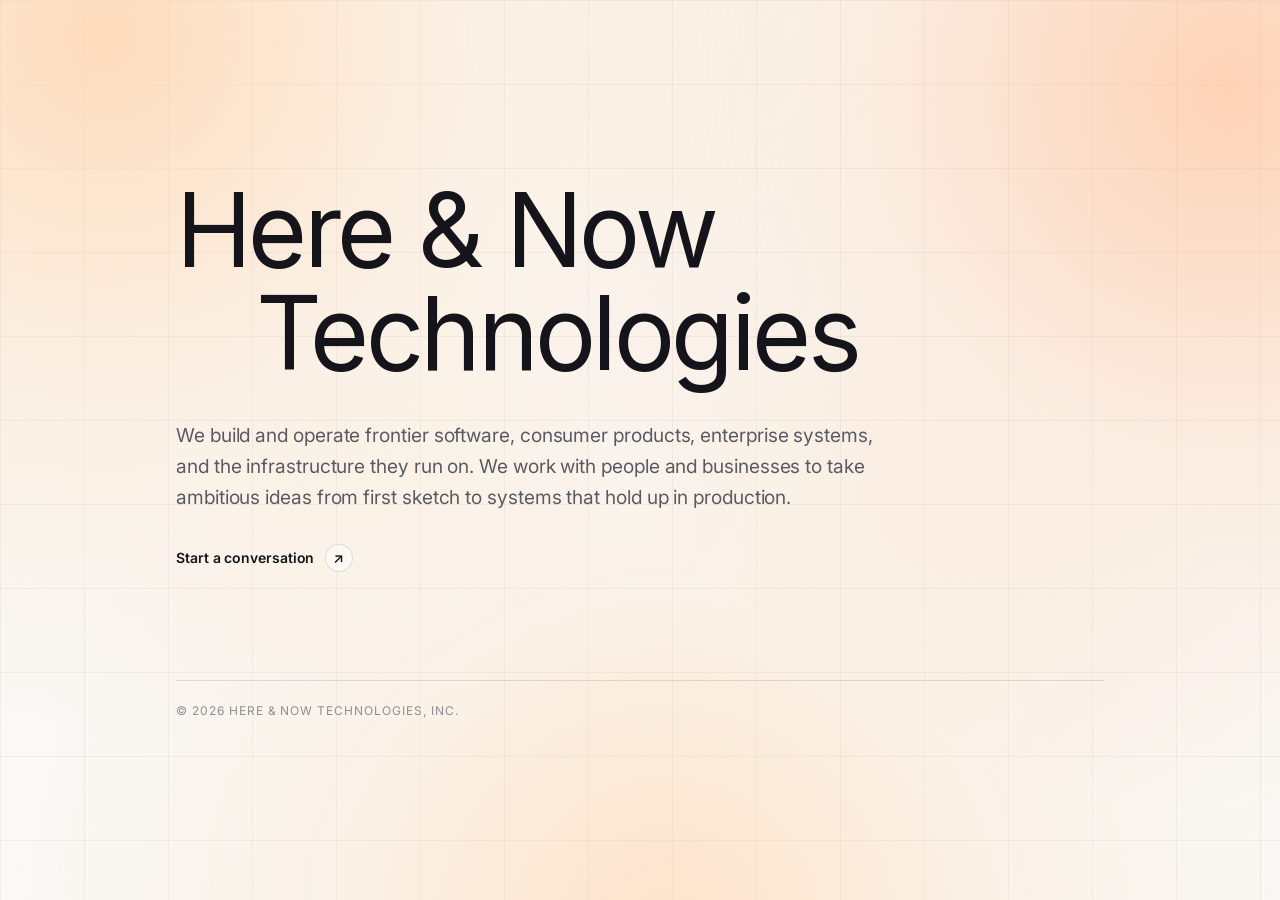
<file: index.html>
<!doctype html>
<html lang="en">
  <head>
    <meta charset="utf-8">
    <meta name="viewport" content="width=device-width, initial-scale=1">
    <meta name="theme-color" content="#faf9f6">

    <title>Here &amp; Now Technologies</title>
    <meta name="description" content="Here &amp; Now Technologies partners with people and businesses to design, build, and launch dependable software, from early concepts to products ready for the real world.">
    <link rel="canonical" href="https://hereandnowtech.com/">

    <meta property="og:title" content="Here &amp; Now Technologies">
    <meta property="og:description" content="Here &amp; Now Technologies partners with people and businesses to design, build, and launch dependable software, from early concepts to products ready for the real world.">
    <meta property="og:url" content="https://hereandnowtech.com/">
    <meta property="og:type" content="website">
    <meta property="og:site_name" content="Here &amp; Now Technologies">

    <link rel="preconnect" href="https://fonts.googleapis.com">
    <link rel="preconnect" href="https://fonts.gstatic.com" crossorigin>
    <link href="https://fonts.googleapis.com/css2?family=Inter:opsz,wght@14..32,300..700&amp;family=Fraunces:opsz,wght@9..144,300..600&amp;display=swap" rel="stylesheet">
    <link rel="stylesheet" href="styles.css">
    <script src="script.js" defer></script>

    <script type="application/ld+json">
      {
        "@context": "https://schema.org",
        "@type": "Organization",
        "name": "Here & Now Technologies, Inc.",
        "legalName": "Here & Now Technologies, Inc.",
        "url": "https://hereandnowtech.com/",
        "email": "team@hereandnowtech.com",
        "address": {
          "@type": "PostalAddress",
          "streetAddress": "16182 Coastal Highway",
          "addressLocality": "Lewes",
          "addressRegion": "DE",
          "postalCode": "19958",
          "addressCountry": "US"
        }
      }
    </script>
  </head>
  <body>
    <main class="landing">
      <div class="landing-inner">
        <section class="landing-intro" aria-labelledby="company-name">
          <h1 class="wordmark" id="company-name">Here &amp; Now <em>Technologies</em></h1>

          <p class="tagline">
            We build and operate frontier software, consumer products, enterprise systems, and the infrastructure they run on. We work with people and businesses to take ambitious ideas from first sketch to systems that hold up in production.
          </p>

          <a class="contact-link" href="mailto:team@hereandnowtech.com">
            Start a conversation <span aria-hidden="true">↗</span>
          </a>
        </section>

        <footer class="landing-footer">
          <span>© <span data-current-year>2026</span> Here &amp; Now Technologies, Inc.</span>
          <nav class="landing-links" aria-label="Legal">
            <!-- <a href="privacy/">Privacy</a> -->
            <!-- <a href="terms/">Terms</a> -->
          </nav>
        </footer>
      </div>
    </main>
  </body>
</html>
</file>
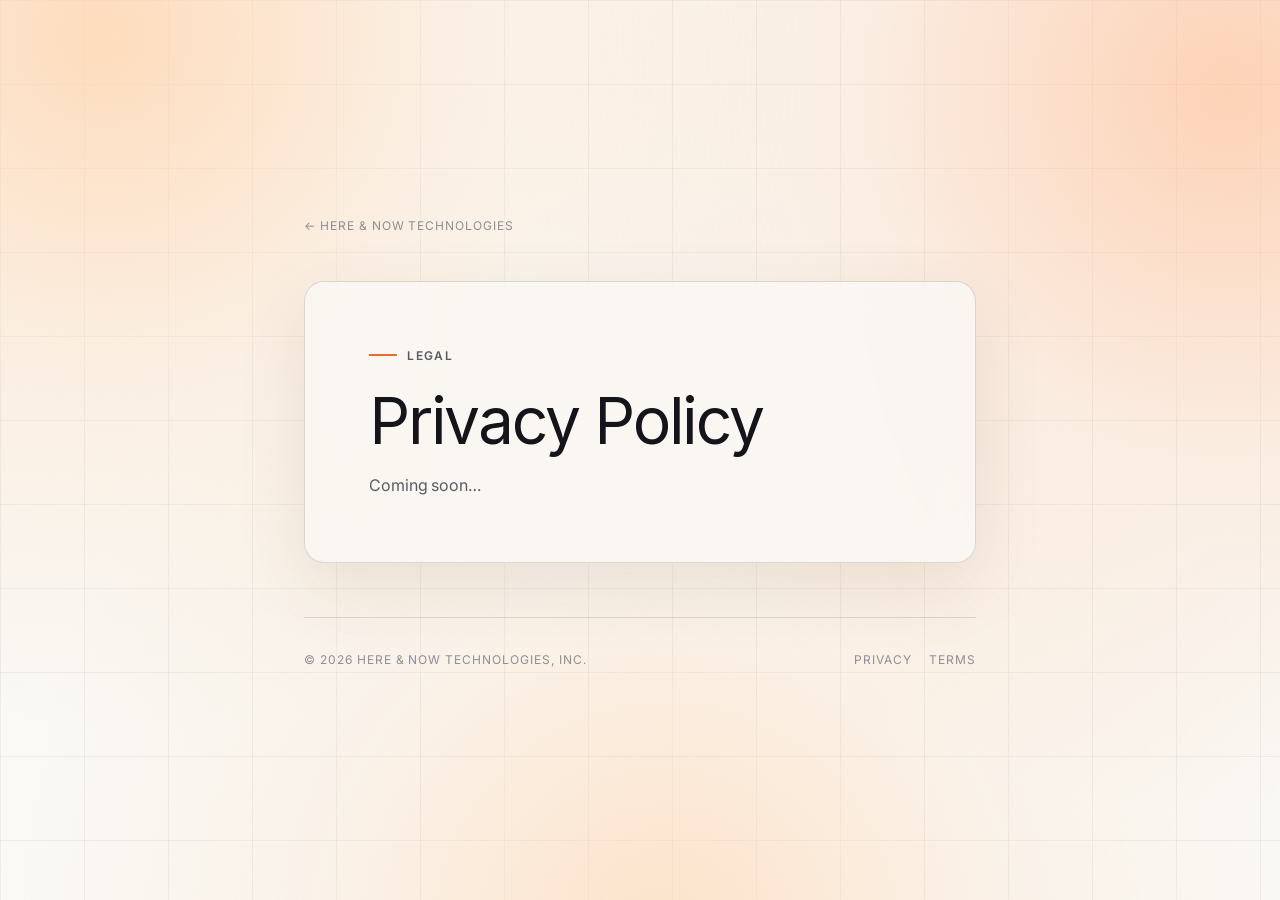
<file: privacy/index.html>
<!doctype html>
<html lang="en">
<head>
  <meta charset="utf-8">
  <meta name="viewport" content="width=device-width, initial-scale=1">
  <meta name="theme-color" content="#faf9f6">
  <title>Privacy Policy · Here &amp; Now Technologies</title>
  <meta name="description" content="Privacy Policy for Here &amp; Now Technologies, Inc.">
  <link rel="preconnect" href="https://fonts.googleapis.com">
  <link rel="preconnect" href="https://fonts.gstatic.com" crossorigin>
  <link href="https://fonts.googleapis.com/css2?family=Inter:opsz,wght@14..32,300..700&amp;family=Fraunces:opsz,wght@9..144,300..600&amp;display=swap" rel="stylesheet">
  <link rel="stylesheet" href="../styles.css">
  <script src="../script.js" defer></script>
</head>
<body>
  <main class="legal legal-placeholder">
    <div class="legal-inner">
      <a class="legal-back" href="../">← Here &amp; Now Technologies</a>
      <section class="placeholder-card">
        <p class="eyebrow"><span aria-hidden="true"></span> Legal</p>
        <h1>Privacy Policy</h1>
        <p>Coming soon…</p>
      </section>
      <footer class="legal-footer">
        <span>© <span data-current-year>2026</span> Here &amp; Now Technologies, Inc.</span>
        <nav class="legal-links" aria-label="Legal">
          <a href="../privacy/">Privacy</a>
          <a href="../terms/">Terms</a>
        </nav>
      </footer>
    </div>
  </main>
</body>
</html>
</file>
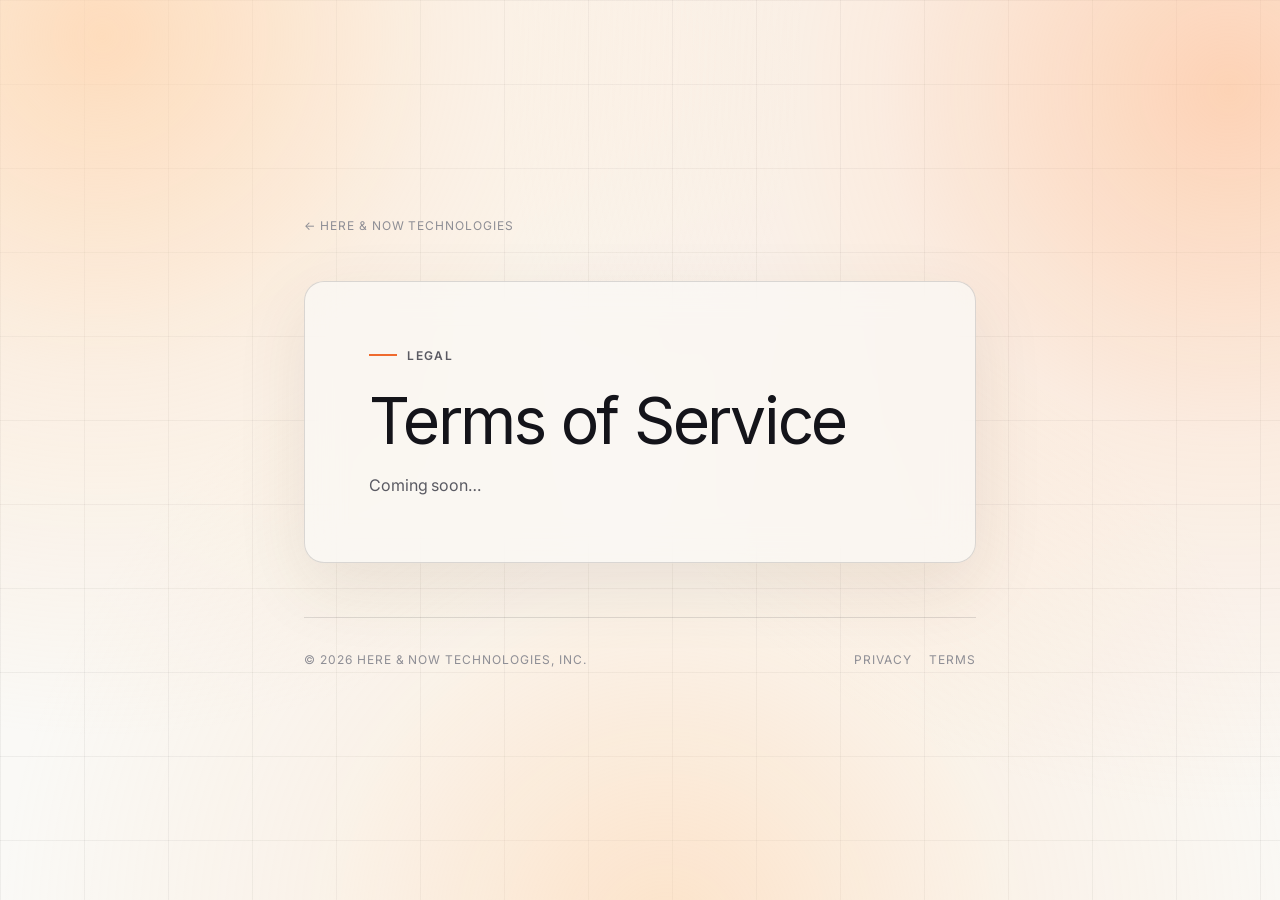
<file: terms/index.html>
<!doctype html>
<html lang="en">
<head>
  <meta charset="utf-8">
  <meta name="viewport" content="width=device-width, initial-scale=1">
  <meta name="theme-color" content="#faf9f6">
  <title>Terms of Service · Here &amp; Now Technologies</title>
  <meta name="description" content="Terms of Service for Here &amp; Now Technologies, Inc.">
  <link rel="preconnect" href="https://fonts.googleapis.com">
  <link rel="preconnect" href="https://fonts.gstatic.com" crossorigin>
  <link href="https://fonts.googleapis.com/css2?family=Inter:opsz,wght@14..32,300..700&amp;family=Fraunces:opsz,wght@9..144,300..600&amp;display=swap" rel="stylesheet">
  <link rel="stylesheet" href="../styles.css">
  <script src="../script.js" defer></script>
</head>
<body>
  <main class="legal legal-placeholder">
    <div class="legal-inner">
      <a class="legal-back" href="../">← Here &amp; Now Technologies</a>
      <section class="placeholder-card">
        <p class="eyebrow"><span aria-hidden="true"></span> Legal</p>
        <h1>Terms of Service</h1>
        <p>Coming soon…</p>
      </section>
      <footer class="legal-footer">
        <span>© <span data-current-year>2026</span> Here &amp; Now Technologies, Inc.</span>
        <nav class="legal-links" aria-label="Legal">
          <a href="../privacy/">Privacy</a>
          <a href="../terms/">Terms</a>
        </nav>
      </footer>
    </div>
  </main>
</body>
</html>
</file>
<file: styles.css>
@font-face {
  font-family: "Tomorrow Inter";
  src: url("fonts/tomorrow-dashboard/inter-latin.woff2") format("woff2");
  font-display: swap;
  font-style: normal;
  font-weight: 400 700;
}

:root {
  --background: #faf9f6;
  --ink: #14141a;
  --muted: #5a5a62;
  --faint: #8e8e95;
  --line: rgb(20 20 26 / 12%);
  --serif: "Fraunces", Georgia, serif;
  --sans: "Inter", system-ui, -apple-system, BlinkMacSystemFont, "Segoe UI", sans-serif;
  --tomorrow-heading: "Tomorrow Inter", Inter, -apple-system, BlinkMacSystemFont, "Segoe UI", sans-serif;
}

*,
*::before,
*::after {
  box-sizing: border-box;
}

html,
body {
  margin: 0;
  min-height: 100%;
  background: var(--background);
  color: var(--ink);
}

html {
  -webkit-text-size-adjust: 100%;
}

body {
  position: relative;
  min-height: 100svh;
  isolation: isolate;
  font-family: var(--sans);
  font-size: 1rem;
  font-weight: 400;
  line-height: 1.6;
  letter-spacing: -0.005em;
  -webkit-font-smoothing: antialiased;
}

body::before,
body::after {
  position: fixed;
  inset: 0;
  z-index: -1;
  pointer-events: none;
  content: "";
}

body::before {
  background-image:
    linear-gradient(rgb(17 17 17 / 5%) 1px, transparent 1px),
    linear-gradient(90deg, rgb(17 17 17 / 5%) 1px, transparent 1px);
  background-size: 84px 84px;
}

body::after {
  background:
    radial-gradient(circle at 8% 4%, rgb(255 210 168 / 74%) 0, rgb(255 210 168 / 25%) 23%, transparent 48%),
    radial-gradient(circle at 96% 10%, rgb(255 185 139 / 60%) 0, rgb(255 185 139 / 20%) 24%, transparent 49%),
    radial-gradient(circle at 52% 104%, rgb(255 205 158 / 50%) 0, rgb(255 205 158 / 15%) 30%, transparent 58%);
}

::selection {
  background: var(--ink);
  color: var(--background);
}

a {
  color: var(--ink);
  text-decoration-color: var(--line);
  text-decoration-thickness: 1px;
  text-underline-offset: 3px;
  transition: text-decoration-color 150ms ease, color 150ms ease;
}

a:hover {
  text-decoration-color: var(--ink);
}

:focus-visible {
  outline: 2px solid var(--ink);
  outline-offset: 3px;
  border-radius: 2px;
}

.landing {
  display: flex;
  align-items: center;
  justify-content: center;
  min-height: 100svh;
  padding: clamp(2rem, 7vh, 5rem) clamp(1.25rem, 7vw, 7rem);
}

.landing-inner {
  display: grid;
  width: 100%;
  max-width: 58rem;
  min-width: 0;
  grid-template-columns: minmax(0, 1fr);
  gap: clamp(4rem, 12vh, 7rem);
}

.landing-intro {
  max-width: 52rem;
  min-width: 0;
}

.eyebrow {
  display: flex;
  align-items: center;
  gap: 0.65rem;
  margin: 0 0 clamp(1.5rem, 4vh, 2.5rem);
  color: var(--muted);
  font-size: 0.75rem;
  font-weight: 600;
  letter-spacing: 0.11em;
  text-transform: uppercase;
}

.eyebrow span {
  width: 1.75rem;
  height: 2px;
  background: #ef6a2e;
}

.wordmark {
  margin: 0;
  color: var(--ink);
  font-family: var(--tomorrow-heading);
  font-size: clamp(3rem, 8vw, 6.5rem);
  font-style: normal;
  font-weight: 400;
  letter-spacing: -0.035em;
  line-height: 1;
}

.wordmark em {
  display: block;
  margin-left: clamp(1.5rem, 7vw, 5rem);
  font-style: inherit;
}

.tagline {
  max-width: 44rem;
  margin: clamp(1.75rem, 4vh, 2.75rem) 0 0;
  color: var(--muted);
  font-size: clamp(1rem, 1.6vw, 1.2rem);
  line-height: 1.6;
}

.contact-link {
  display: inline-flex;
  align-items: center;
  gap: 0.65rem;
  margin-top: 2rem;
  font-size: 0.875rem;
  font-weight: 600;
  text-decoration: none;
}

.contact-link span {
  display: grid;
  width: 1.75rem;
  height: 1.75rem;
  place-items: center;
  border: 1px solid var(--line);
  border-radius: 50%;
  background: rgb(255 255 255 / 48%);
  transition: transform 150ms ease, background 150ms ease;
}

.contact-link:hover span {
  transform: translate(2px, -2px);
  background: rgb(255 255 255 / 82%);
}

.landing-footer {
  display: flex;
  flex-wrap: wrap;
  align-items: baseline;
  justify-content: space-between;
  gap: 0.6rem 1.25rem;
  padding-top: 1.25rem;
  border-top: 1px solid var(--line);
  color: var(--faint);
  font-size: 0.75rem;
  letter-spacing: 0.08em;
  text-transform: uppercase;
}

.landing-links {
  display: flex;
  flex-wrap: wrap;
  gap: 0.25rem 1.1rem;
}

.landing-footer a {
  color: var(--faint);
  text-decoration: none;
}

.landing-footer a:hover {
  color: var(--ink);
}

.legal {
  padding: clamp(2rem, 6vh, 4rem) clamp(1.25rem, 5vw, 2rem) clamp(3rem, 8vh, 5rem);
}

.legal-inner {
  width: 100%;
  max-width: 42rem;
  margin-inline: auto;
}

.legal-placeholder {
  display: grid;
  min-height: 100svh;
  align-items: center;
}

.placeholder-card {
  padding: clamp(2rem, 6vw, 4rem);
  border: 1px solid rgb(20 20 26 / 14%);
  border-radius: 1.25rem;
  box-shadow: 0 24px 70px rgb(91 55 31 / 10%);
  background: rgb(250 249 246 / 72%);
  backdrop-filter: blur(18px);
}

.placeholder-card .eyebrow {
  margin-bottom: 1.5rem;
}

.placeholder-card h1 {
  margin: 0;
  font-family: var(--tomorrow-heading);
  font-size: clamp(2.5rem, 7vw, 4rem);
  font-style: normal;
  font-weight: 400;
  letter-spacing: -0.035em;
  line-height: 1;
}

.placeholder-card > p:last-child {
  margin: 1.25rem 0 0;
  color: var(--muted);
  font-size: 1rem;
}

.legal-back {
  display: inline-block;
  margin-bottom: clamp(2rem, 5vh, 3rem);
  color: var(--faint);
  font-size: 0.75rem;
  letter-spacing: 0.08em;
  text-decoration: none;
  text-transform: uppercase;
}

.legal-back:hover {
  color: var(--ink);
}

.legal-header {
  margin-bottom: clamp(2rem, 5vh, 3rem);
  padding-bottom: clamp(1.5rem, 4vh, 2rem);
  border-bottom: 1px solid var(--line);
}

.legal-header h1,
.legal-prose h2 {
  margin: 0;
  color: var(--ink);
  font-family: var(--serif);
  font-weight: 400;
  letter-spacing: -0.015em;
}

.legal-header h1 {
  margin-bottom: 0.5rem;
  font-size: clamp(2rem, 5vw, 2.75rem);
  line-height: 1.1;
}

.legal-meta {
  margin: 0;
  color: var(--muted);
  font-size: 0.875rem;
}

.legal-prose h2 {
  margin-top: 2.5rem;
  margin-bottom: 0.75rem;
  font-size: 1.25rem;
  line-height: 1.3;
}

.legal-prose h2:first-child {
  margin-top: 0;
}

.legal-prose h3 {
  margin-top: 1.5rem;
  margin-bottom: 0.5rem;
  color: var(--ink);
  font-size: 1rem;
  font-weight: 600;
}

.legal-prose p,
.legal-prose li {
  color: var(--muted);
  line-height: 1.65;
}

.legal-prose p {
  margin: 0 0 1em;
}

.legal-prose ul,
.legal-prose ol {
  margin: 0 0 1em;
  padding-left: 1.25rem;
}

.legal-prose li {
  margin-bottom: 0.4em;
}

.legal-prose strong {
  color: var(--ink);
  font-weight: 600;
}

.legal-footer {
  display: flex;
  flex-wrap: wrap;
  align-items: baseline;
  justify-content: space-between;
  gap: 0.6rem 1.25rem;
  margin-top: clamp(3rem, 6vh, 4rem);
  padding-top: clamp(1.5rem, 4vh, 2rem);
  border-top: 1px solid var(--line);
  color: var(--faint);
  font-size: 0.75rem;
  letter-spacing: 0.08em;
  text-transform: uppercase;
}

.legal-links {
  display: flex;
  flex-wrap: wrap;
  gap: 0.25rem 1.1rem;
}

.legal-footer a {
  color: var(--faint);
  text-decoration: none;
}

.legal-footer a:hover {
  color: var(--ink);
}

@media (max-width: 28rem) {
  .landing-footer {
    align-items: flex-start;
    flex-direction: column;
  }
}

@media (max-width: 52rem) {
  .landing {
    align-items: flex-start;
  }

  .landing-inner {
    gap: clamp(3rem, 10vh, 5rem);
  }
}

@media (prefers-reduced-motion: reduce) {
  *,
  *::before,
  *::after {
    scroll-behavior: auto !important;
    transition-duration: 0.01ms !important;
  }
}
</file>
